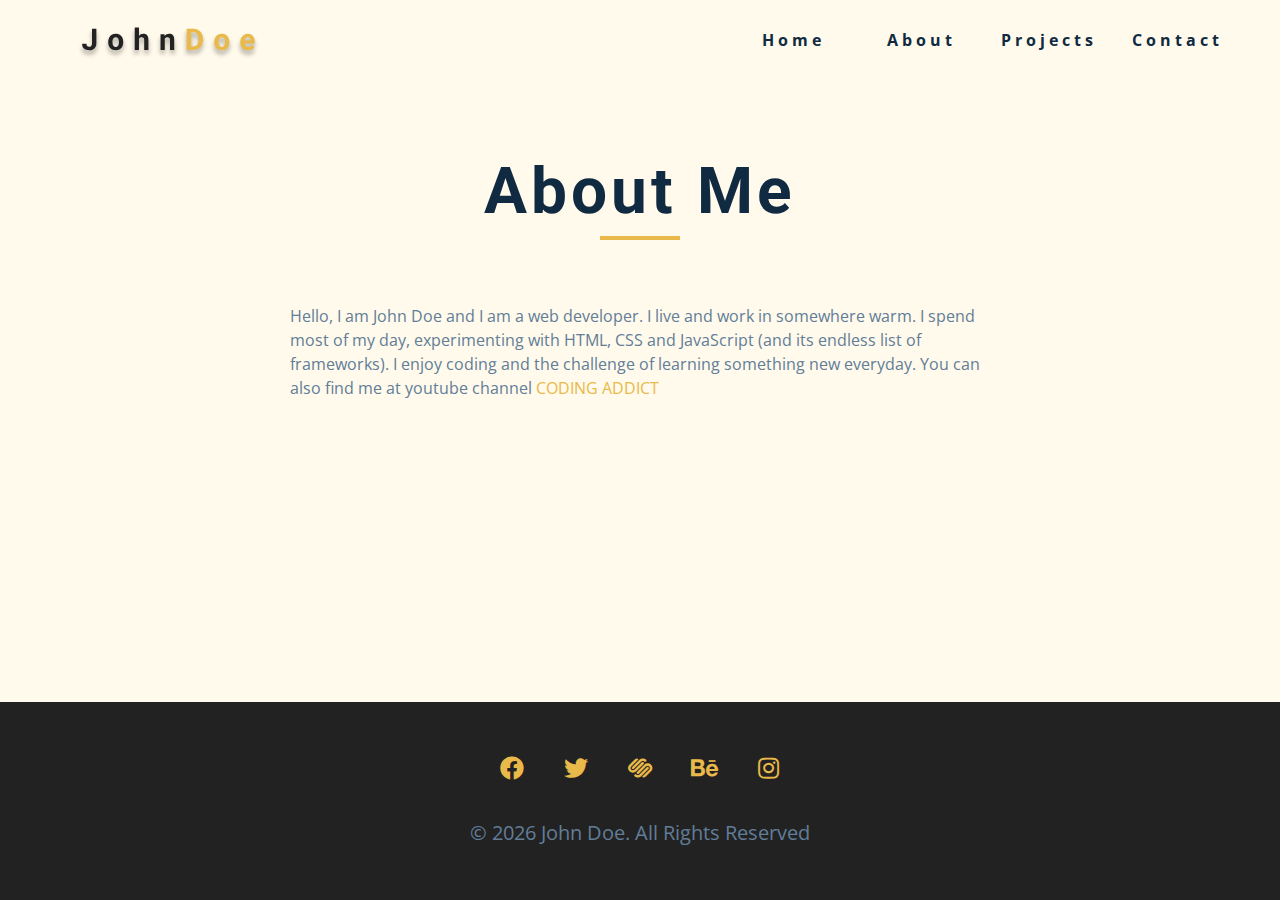
<file: about.html>
<!DOCTYPE html>
<html lang="en">

<head>
    <meta charset="UTF-8">
    <meta name="viewport" content="width=device-width, initial-scale=1.0">
    <title>John Doe Portfolio || About</title>

    <link rel="stylesheet" href="style.css">

    <link rel="shortcut icon" href="./favicon.ico" type="image/x-icon">

    <link href="https://fonts.googleapis.com/css?family=Open+Sans|Roboto:400,700&display=swap" rel="stylesheet">

    <link rel="stylesheet" href="./fontawesome-free-5.13.0-web/fontawesome-free-5.13.0-web/css/all.min.css">

</head>

<body>

        <!-- navbar -->
        
        <nav class="nav" id="nav">
            <div class="nav-center">
                <div class="nav-header">
                    <img src="./img/logo.svg" class="nav-logo" alt="nav-logo">
        
                    <button class="nav-btn" id="nav-btn">
                        <i class="fas fa-bars"></i>
                    </button>
                </div>
        
                <ul class="nav-links">
                    <li><a href="index.html">home</a></li>
                    <li><a href="about.html">about</a></li>
                    <li><a href="projects.html">projects</a></li>
                    <li><a href="contact.html">contact</a></li>
                </ul>
            </div>
        </nav>
        
        
        <!-- side-bar -->
        
        <aside class="sidebar" id="sidebar">
            <div>
        
                <button class="close-btn" id="close-btn">
                    <i class="fas fa-times"></i>
                </button>
        
                <ul class="sidebar-links">
                    <li><a href="index.html">home</a></li>
                    <li><a href="about.html">about</a></li>
                    <li><a href="projects.html">projects</a></li>
                    <li><a href="contact.html">contact</a></li>
                </ul>
        
                <ul class="social-icons">
                    <li>
                        <a href="https://www.google.com" class="social-icon">
                            <i class="fab fa-facebook"></i>
                        </a>
                    </li>
                    <li>
                        <a href="https://www.google.com" class="social-icon">
                            <i class="fab fa-twitter"></i>
                        </a>
                    </li>
                    <li>
                        <a href="https://www.google.com" class="social-icon">
                            <i class="fab fa-squarespace"></i>
                        </a>
                    </li>
                    <li>
                        <a href="https://www.google.com" class="social-icon">
                            <i class="fab fa-behance"></i>
                        </a>
                    </li>
                    <li>
                        <a href="https://www.google.com" class="social-icon">
                            <i class="fab fa-instagram"></i>
                        </a>
                    </li>
                </ul>
        
        
            </div>
        
        </aside>

        <!-- about me -->

    <section class="section single-page">
    
        <div class="section-title">
            <h1>about me</h1>
            <div class="underline"></div>
        </div>
    
        <div class="section-center page-info">
            <p>
                Hello, I am John Doe and I am a web developer. I live and work in
                somewhere warm. I spend most of my day, experimenting with HTML, CSS and
                JavaScript (and its endless list of frameworks). I enjoy coding and the
                challenge of learning something new everyday. You can also find me at youtube
                channel
                <a href="https://www.youtube.com/channel/UCMZFwxv5l-XtKi693qMJptA">coding addict</a>
    
            </p>
    
    
        </div>
    
    </section>

        
        <!-- footer -->
        
        <footer class="footer">
        
            <ul class="social-icons">
                <li>
                    <a href="https://www.google.com" class="social-icon">
                        <i class="fab fa-facebook"></i>
                    </a>
                </li>
                <li>
                    <a href="https://www.google.com" class="social-icon">
                        <i class="fab fa-twitter"></i>
                    </a>
                </li>
                <li>
                    <a href="https://www.google.com" class="social-icon">
                        <i class="fab fa-squarespace"></i>
                    </a>
                </li>
                <li>
                    <a href="https://www.google.com" class="social-icon">
                        <i class="fab fa-behance"></i>
                    </a>
                </li>
                <li>
                    <a href="https://www.google.com" class="social-icon">
                        <i class="fab fa-instagram"></i>
                    </a>
                </li>
            </ul>
        
        
        
            <p>&copy; <span id="date"></span> john doe. all rights reserved</p>
        
        
        </footer>
        
        
        
        
        
        <script src="app.js"></script>

</body>

</html>
</file>
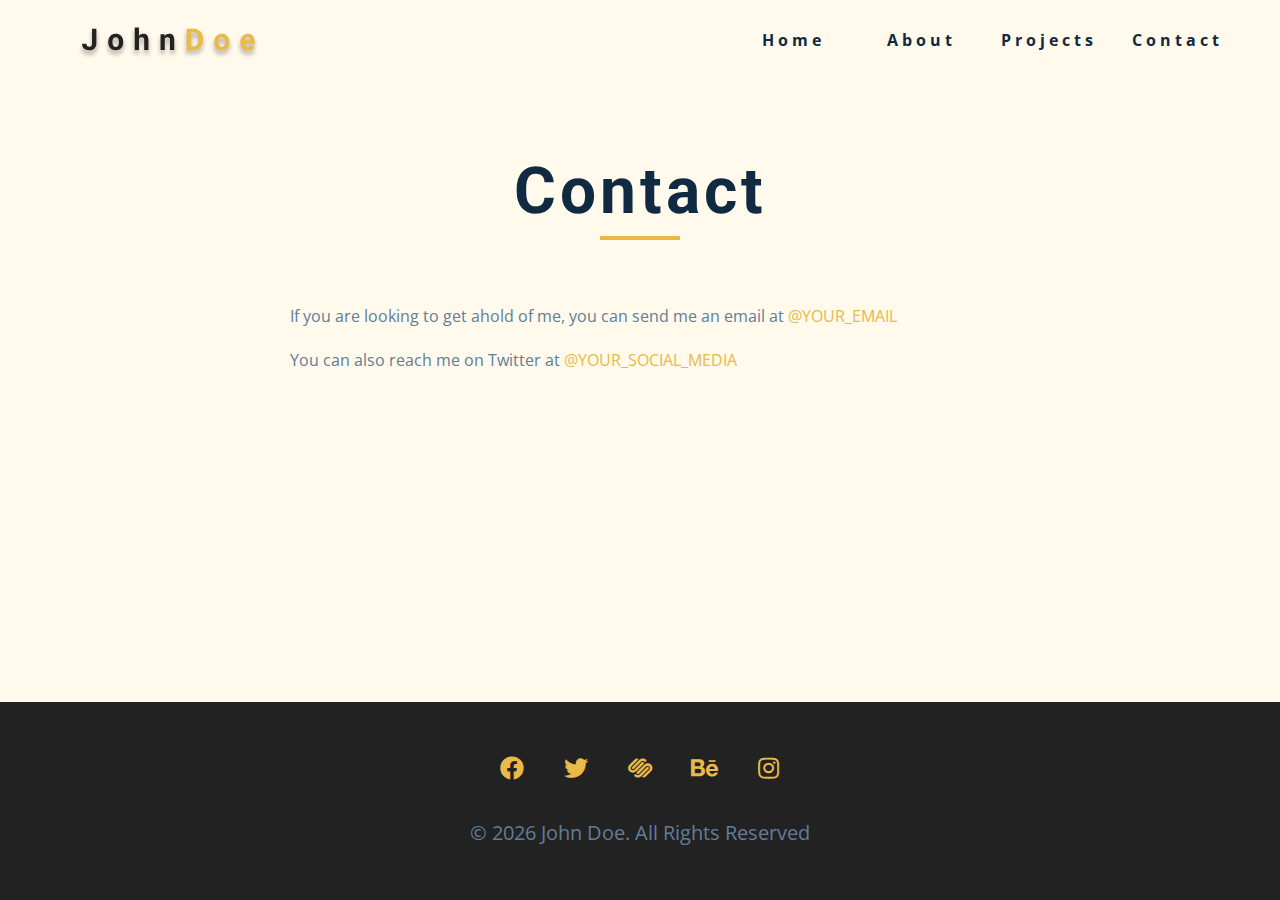
<file: contact.html>
<!DOCTYPE html>
<html lang="en">

<head>
    <meta charset="UTF-8">
    <meta name="viewport" content="width=device-width, initial-scale=1.0">
    <title>John Doe Portfolio || Contact</title>

    <link rel="stylesheet" href="style.css">

    <link rel="shortcut icon" href="./favicon.ico" type="image/x-icon">

    <link href="https://fonts.googleapis.com/css?family=Open+Sans|Roboto:400,700&display=swap" rel="stylesheet">

    <link rel="stylesheet" href="./fontawesome-free-5.13.0-web/fontawesome-free-5.13.0-web/css/all.min.css">

</head>

<body>

        <!-- navbar -->
        
        <nav class="nav" id="nav">
            <div class="nav-center">
                <div class="nav-header">
                    <img src="./img/logo.svg" class="nav-logo" alt="nav-logo">
        
                    <button class="nav-btn" id="nav-btn">
                        <i class="fas fa-bars"></i>
                    </button>
                </div>
        
                <ul class="nav-links">
                    <li><a href="index.html">home</a></li>
                    <li><a href="about.html">about</a></li>
                    <li><a href="projects.html">projects</a></li>
                    <li><a href="contact.html">contact</a></li>
                </ul>
            </div>
        </nav>
        
        
        <!-- side-bar -->
        
        <aside class="sidebar" id="sidebar">
            <div>
        
                <button class="close-btn" id="close-btn">
                    <i class="fas fa-times"></i>
                </button>
        
                <ul class="sidebar-links">
                    <li><a href="index.html">home</a></li>
                    <li><a href="about.html">about</a></li>
                    <li><a href="projects.html">projects</a></li>
                    <li><a href="contact.html">contact</a></li>
                </ul>
        
                <ul class="social-icons">
                    <li>
                        <a href="https://www.google.com" class="social-icon">
                            <i class="fab fa-facebook"></i>
                        </a>
                    </li>
                    <li>
                        <a href="https://www.google.com" class="social-icon">
                            <i class="fab fa-twitter"></i>
                        </a>
                    </li>
                    <li>
                        <a href="https://www.google.com" class="social-icon">
                            <i class="fab fa-squarespace"></i>
                        </a>
                    </li>
                    <li>
                        <a href="https://www.google.com" class="social-icon">
                            <i class="fab fa-behance"></i>
                        </a>
                    </li>
                    <li>
                        <a href="https://www.google.com" class="social-icon">
                            <i class="fab fa-instagram"></i>
                        </a>
                    </li>
                </ul>
        
        
            </div>
        
        </aside>

        <!-- contact -->

    <section class="section single-page">
    
        <div class="section-title">
            <h1>contact</h1>
            <div class="underline"></div>
        </div>
    
        <div class="section-center page-info">
            <p>
                If you are looking to get ahold of me, you can send me an email at
                <a href="mailto:email@email.com">@your_email</a>
            </p>
            <p>
                You can also reach me on Twitter at
                <a href="https://www.twitter.com">@your_social_media </a>
            </p>

    
        </div>
    
    </section>

        
        <!-- footer -->
        
        <footer class="footer">
        
            <ul class="social-icons">
                <li>
                    <a href="https://www.google.com" class="social-icon">
                        <i class="fab fa-facebook"></i>
                    </a>
                </li>
                <li>
                    <a href="https://www.google.com" class="social-icon">
                        <i class="fab fa-twitter"></i>
                    </a>
                </li>
                <li>
                    <a href="https://www.google.com" class="social-icon">
                        <i class="fab fa-squarespace"></i>
                    </a>
                </li>
                <li>
                    <a href="https://www.google.com" class="social-icon">
                        <i class="fab fa-behance"></i>
                    </a>
                </li>
                <li>
                    <a href="https://www.google.com" class="social-icon">
                        <i class="fab fa-instagram"></i>
                    </a>
                </li>
            </ul>
        
        
        
            <p>&copy; <span id="date"></span> john doe. all rights reserved</p>
        
        
        </footer>
        
        
        
        
        
        <script src="app.js"></script>

</body>

</html>
</file>
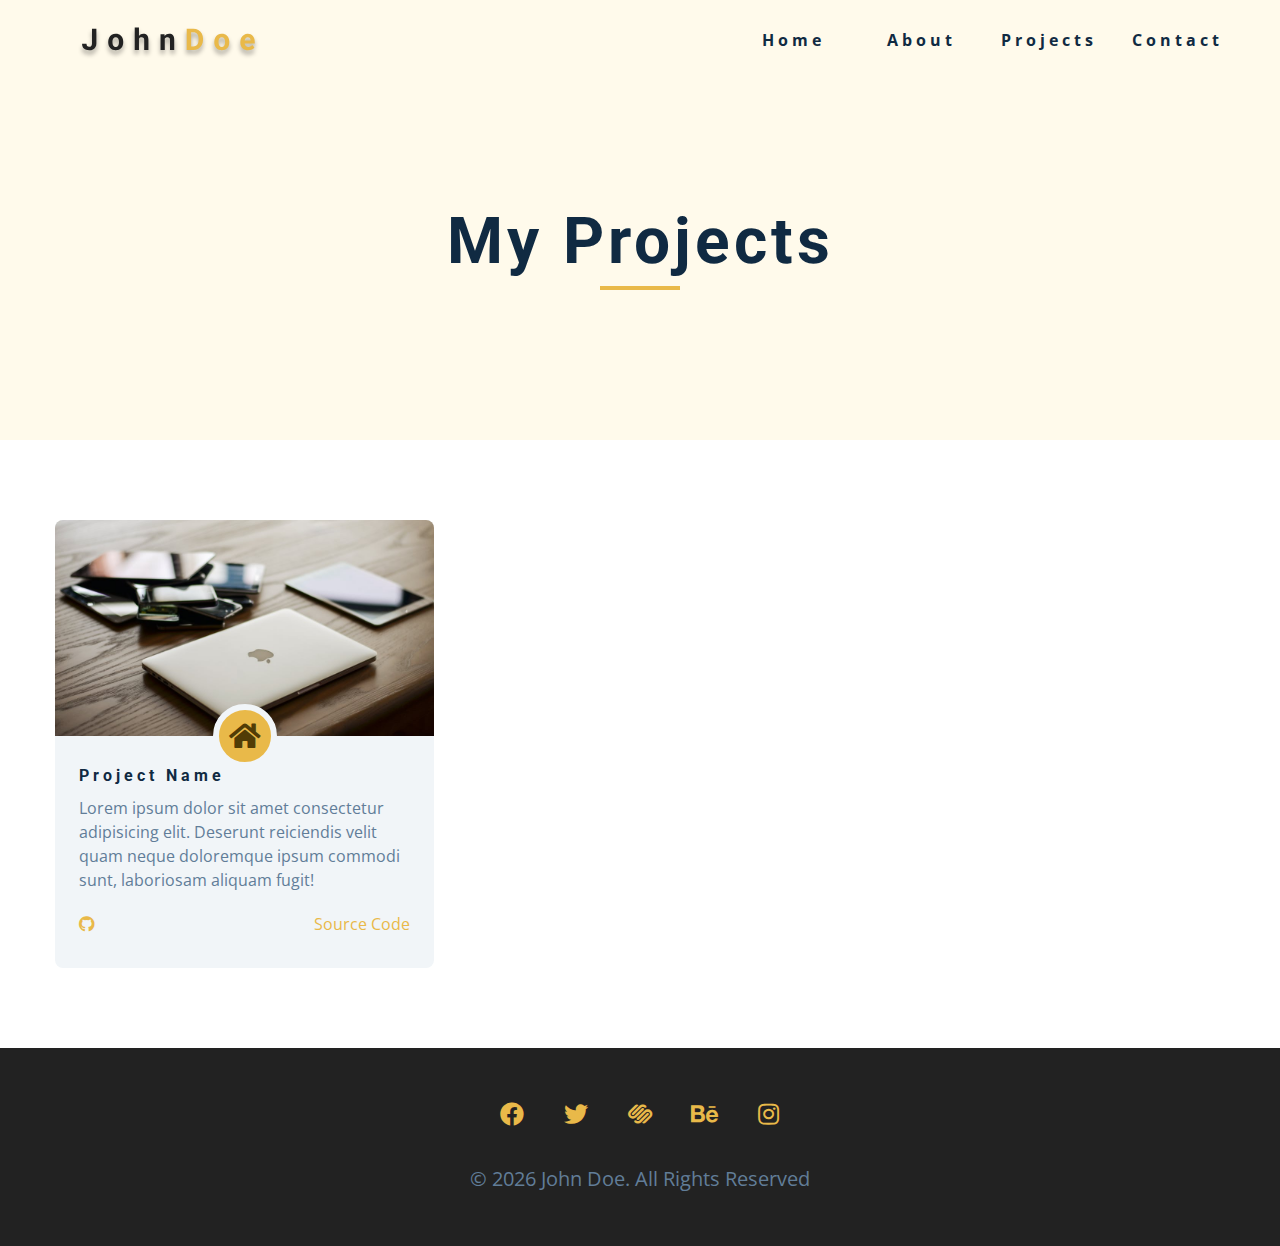
<file: projects.html>
<!DOCTYPE html>
<html lang="en">

<head>
    <meta charset="UTF-8">
    <meta name="viewport" content="width=device-width, initial-scale=1.0">
    <title>John Doe Portfolio || Projects</title>

    <link rel="stylesheet" href="style.css">

    <link rel="shortcut icon" href="./favicon.ico" type="image/x-icon">

    <link href="https://fonts.googleapis.com/css?family=Open+Sans|Roboto:400,700&display=swap" rel="stylesheet">

    <link rel="stylesheet" href="./fontawesome-free-5.13.0-web/fontawesome-free-5.13.0-web/css/all.min.css">

</head>

<body>

        <!-- navbar -->
        
        <nav class="nav" id="nav">
            <div class="nav-center">
                <div class="nav-header">
                    <img src="./img/logo.svg" class="nav-logo" alt="nav-logo">
        
                    <button class="nav-btn" id="nav-btn">
                        <i class="fas fa-bars"></i>
                    </button>
                </div>
        
                <ul class="nav-links">
                    <li><a href="index.html">home</a></li>
                    <li><a href="about.html">about</a></li>
                    <li><a href="projects.html">projects</a></li>
                    <li><a href="contact.html">contact</a></li>
                </ul>
            </div>
        </nav>
        
        
        <!-- side-bar -->
        
        <aside class="sidebar" id="sidebar">
            <div>
        
                <button class="close-btn" id="close-btn">
                    <i class="fas fa-times"></i>
                </button>
        
                <ul class="sidebar-links">
                    <li><a href="index.html">home</a></li>
                    <li><a href="about.html">about</a></li>
                    <li><a href="projects.html">projects</a></li>
                    <li><a href="contact.html">contact</a></li>
                </ul>
        
                <ul class="social-icons">
                    <li>
                        <a href="https://www.google.com" class="social-icon">
                            <i class="fab fa-facebook"></i>
                        </a>
                    </li>
                    <li>
                        <a href="https://www.google.com" class="social-icon">
                            <i class="fab fa-twitter"></i>
                        </a>
                    </li>
                    <li>
                        <a href="https://www.google.com" class="social-icon">
                            <i class="fab fa-squarespace"></i>
                        </a>
                    </li>
                    <li>
                        <a href="https://www.google.com" class="social-icon">
                            <i class="fab fa-behance"></i>
                        </a>
                    </li>
                    <li>
                        <a href="https://www.google.com" class="social-icon">
                            <i class="fab fa-instagram"></i>
                        </a>
                    </li>
                </ul>
        
        
            </div>
        
        </aside>

        <!-- projects page -->

        <header class="projects-hero">

            <div class="section-title">
                <h1>my projects</h1>
                <div class="underline"></div>
            </div>

        </header>

        <section class="section">

            <div class="section-center projects-page-center">

                <article class="single-project">

                    <div class="project-container">
                        <img src="./img/project-1.jpeg" alt="single project">

                        <a href="https://www.google.com" class="project-icon">
                            <i class="fas fa-home"></i>
                        </a>
                    </div>

                    <div class="project-details">
                        <h4>project name</h4>
                        <p>Lorem ipsum dolor sit amet consectetur adipisicing elit. Deserunt reiciendis velit quam neque doloremque ipsum commodi sunt, laboriosam aliquam fugit!</p>

                        <div class="project-footer">
                            <span><i class="fab fa-github"></i></span>

                            <a href="https://www.github.com">source code</a>

                        </div>

                    </div>

                </article>


            </div>


        </section>


        
        <!-- footer -->
        
        <footer class="footer">
        
            <ul class="social-icons">
                <li>
                    <a href="https://www.google.com" class="social-icon">
                        <i class="fab fa-facebook"></i>
                    </a>
                </li>
                <li>
                    <a href="https://www.google.com" class="social-icon">
                        <i class="fab fa-twitter"></i>
                    </a>
                </li>
                <li>
                    <a href="https://www.google.com" class="social-icon">
                        <i class="fab fa-squarespace"></i>
                    </a>
                </li>
                <li>
                    <a href="https://www.google.com" class="social-icon">
                        <i class="fab fa-behance"></i>
                    </a>
                </li>
                <li>
                    <a href="https://www.google.com" class="social-icon">
                        <i class="fab fa-instagram"></i>
                    </a>
                </li>
            </ul>
        
        
        
            <p>&copy; <span id="date"></span> john doe. all rights reserved</p>
        
        
        </footer>
        
        
        
        
        
        <script src="app.js"></script>

</body>

</html>
</file>
<file: style.css>
/* =========================
CSS Variables
========================= */

:root {
    /* dark shades of primary color*/
  --clr-primary-1: hsl(43, 86%, 17%);
  --clr-primary-2: hsl(43, 77%, 27%);
  --clr-primary-3: hsl(43, 72%, 37%);
  --clr-primary-4: hsl(42, 63%, 48%);
  /* primary/main color */
  --clr-primary-5: hsl(42, 78%, 60%);
  /* lighter shades of primary color */
  --clr-primary-6: hsl(43, 89%, 70%);
  --clr-primary-7: hsl(43, 90%, 76%);
  --clr-primary-8: hsl(45, 86%, 81%);
  --clr-primary-9: hsl(45, 90%, 88%);
  --clr-primary-10: hsl(45, 100%, 96%);
  /* darkest grey - used for headings */
  --clr-grey-1: hsl(209, 61%, 16%);
  --clr-grey-2: hsl(211, 39%, 23%);
  --clr-grey-3: hsl(209, 34%, 30%);
  --clr-grey-4: hsl(209, 28%, 39%);
  /* grey used for paragraphs */
  --clr-grey-5: hsl(210, 22%, 49%);
  --clr-grey-6: hsl(209, 23%, 60%);
  --clr-grey-7: hsl(211, 27%, 70%);
  --clr-grey-8: hsl(210, 31%, 80%);
  --clr-grey-9: hsl(212, 33%, 89%);
  --clr-grey-10: hsl(210, 36%, 96%);
  --clr-white: #fff;
  --ff-primary: "Roboto", sans-serif;
  --ff-secondary: "Open Sans", sans-serif;
  --spacing: 0.25rem;
  --radius: 0.5rem;
  --transition: all 0.3s linear;
  --light-shadow: 0 5px 15px rgba(0, 0, 0, 0.1);
  --dark-shadow: 0 5px 15px rgba(0, 0, 0, 0.2);
  --max-width: 1170px;
  }
  
  /* =========================
  Global Styles
  ========================= */
  
  *, ::after, ::before {
    margin: 0;
    padding: 0;
    box-sizing: border-box;
    
  }
  
  body {
    background: var(--clr-white);
    color: var(--clr-grey-1);
    font-family: var(--ff-secondary);
    font-size: 0.875rem;
    line-height: 1.5;
  }

  ul {
      list-style-type: none;
  }
  
  a {
    text-decoration: none;
  }
  
  /* img {
    width: 100%;
    display: block;
  } */

  img:not(.nav-logo) {
    width: 100%;
    display: block;
  }


  
  h1,
  h2,
  h3,
  h4 {
    letter-spacing: var(--spacing);
    text-transform: capitalize;
    line-height: 1.25;
    margin-bottom: 0.75rem;
    font-family: var(--ff-primary);
  }
  
  h1 {
    font-size: 3rem;
  }
  h2 {
    font-size: 2rem;
  }
  h3 {
    font-size: 1rem;
  }
  h4 {
    font-size: 0.875rem;
  }
  p {
    margin-bottom: 1.25rem;
    color: var(--clr-grey-5);
  }
  
  
  
  
  @media screen and (min-width: 800px) {
    body {
      font-size: 1rem;
    }
  
    h1,
    h2,
    h3,
    h4 {
      line-height: 1;
    }
  
    h1 {
      font-size: 4rem;
    }
    h2 {
      font-size: 2.5rem;
    }
    h3 {
      font-size: 1.75rem;
    }
    h4 {
      font-size: 1rem; 
    }
  }
  
  /* more of Global Styles */
  
  .btn {
      color: var(--clr-primary-1);
      background: var(--clr-primary-5);
      padding: 0.375rem 0.75rem;
      font-weight: 700;
      font-size: 0.875rem;
      letter-spacing: var(--spacing);
      text-transform: uppercase;
      border: 2px solid transparent;
      border-radius: var(--radius);
      cursor: pointer;
      box-shadow: 0 1px 3px rgba(0,0,0,0.2);
      display: inline-block;
      transition: var(--transition);
      -webkit-transition: var(--transition);
  }
  
  .btn:hover {
      color: var(--clr-primary-1);
      background-color: var(--clr-primary-7);
  
  }

  /* section */

  .section {
    padding: 5rem 0;

  }

  .section-center {
    width: 90vw;
    max-width: 1170px;
    margin: 0 auto;
  }

  @media screen and (min-width:992px) {
    .section-center {
      width: 95vw;
    }

  }

/* underline - as global style - added later */

  .underline {
    width: 5rem;
    height: 0.25rem;
    background: var(--clr-primary-5);
    margin-bottom: 1.25rem;
    margin-left: auto;
    margin-right: auto;
  }

  /* added while doing about section */

  .section-title {
    margin-bottom: 4rem;
    text-align: center;
  }

  /* added while working on services */

  .bg-grey {
    background: var(--clr-grey-10)
  }

/* navbar */

  .nav-links {
    display: none;
  }

  .nav {
    height: 5rem;
    padding: 1rem;
    display: grid;
    align-items: center;
    /* smooth scrolling when fixed */
    transition: var(--transition);
  }

  .nav-center {
    width: 100%;
    max-width: 1170px;
    margin: 0 auto;
  }

  .nav-header {
    display: grid;
    grid-template-columns: auto 1fr;
    align-items: center;

  }

  .nav-btn {
    background: transparent;
    border-color: transparent;
    color: var(--clr-primary-5);
    font-size: 2rem;
    justify-self: end;
    cursor: pointer;
  }

  @media screen and (min-width:768px) {
    .nav {
      background: var(--clr-primary-10);
    }

    .nav-btn {
      display: none;

    }

    .nav-links {
      display: grid;
      grid-template-columns: repeat(4, 1fr);
      -moz-column-gap: 2rem;
           column-gap: 2rem;
      justify-items: center;
      /* added later */
      justify-self: end;
    }

    .nav-links a {
      text-transform: capitalize;
      color: var(--clr-grey-1);
      font-weight: bold;
      letter-spacing: var(--spacing);
      transition: var(--transition);
    }

    .nav-links a:hover {
      color: var(--clr-primary-5);
    }

    .nav-center {
      display: grid;
      grid-template-columns: auto 1fr;
      align-items: center;
    }

  }

/* fixed navbar */
  
  .navbar-fixed {
    position: fixed;
    top: 0;
    left: 0;
    width: 100%;
    height: 5rem;
    z-index: 2;
    background: var(--clr-white);
    box-shadow: var(--light-shadow);
  }



/* sidebar */

  .sidebar {
    width: 100%;
    height: 100%;
    position: fixed;
    top: 0;
    left: 0;
    background: var(--clr-grey-10);
    display: grid;
    align-items: center;
    justify-items: center;
    /* place-items: center; */
    z-index: 4;
    transition: var(--transition);
    /* add later */
    transform: translateX(-100%);
  }
  
  .show-sidebar {
    transform: translateX(0);
  }



  .sidebar-links {
    text-align: center;

  }

  .sidebar-links a{
    font-size: 2rem;
    text-transform: capitalize;
    color: var(--clr-grey-5);
    letter-spacing: var(--spacing);
    transition: var(--transition);
    display: inline-block;
    margin-bottom: 1.5rem;
  }

  .sidebar-links a:hover {
    color: var(--clr-primary-5);
  }

  .social-icons {
    display: grid;
    grid-template-columns: repeat(5, 1fr);
    justify-items: center;
    width: 20rem;
    margin-top: 3rem;
  }

  .social-icon {
    font-size: 1.5rem;
    color: var(--clr-grey-1);
    transition: var(--transition);
  }

  .social-icon:hover {
    color: var(--clr-primary-5);
  }

  .close-btn {
    position: absolute;
    top: 1rem;
    right: 1rem;
    color: #bb2525;
    background: transparent;
    border: transparent;
    font-size: 3rem;
    cursor: pointer;
    transition: var(--transition);

  }

  .close-btn:hover {
    color: #e66b6b;
  }

/* hero */

  .hero .underline {
    margin-bottom: 0.5rem;
    margin-left: 0;
  }

  .hero-img {
    display: none;
  }

  .hero {
    background: var(--clr-primary-10);
  }

  .hero-center {
    min-height: calc(100vh - 5rem);
    display: grid;
    align-items: center;
    justify-items: center;
    /* place-items: center; */

  }

  .hero-info h4 {
    color: var(--clr-grey-5);
  }

  .hero-btn {
    margin-top: 1.25rem;
  }

  .hero-icons {
    justify-items: start;
  }

  @media screen and (min-width:992px) {
    .hero-img {
      display:block;
      /* added later */
      position: relative;
    }

    .hero-center {
      display: grid;
      grid-template-columns: 1fr 1fr;

    }

    /* .hero-photo {
      max-width: 25rem;
      max-height: 35rem;
      object-fit: cover;
      border-radius: var(--radius);
      position: relative;
    } */

    .hero-img::before, .about-img::before {
      content:"";
      position: absolute;
      width: 100%;
      height: 100%;
      border: 0.25rem solid var(--clr-primary-5);
      border-radius: var(--radius);
      top: 2rem;
      left: 2rem;
    }

  }

  /* .hero-photo is made as a global style while working on about section, becoz we want to use it for about-img */

  .hero-photo {
    max-width: 25rem;
    max-height: 35rem;
    -o-object-fit: cover;
       object-fit: cover;
    border-radius: var(--radius);
    /* added in the last */
    position: relative;

  }

/* about */

  .about-title {
    text-align: left;
    margin-bottom: 2rem;
  }

  .about-title .underline {
    margin-left: 0;
  }

  .about-center {
    display: grid;
    grid-template-columns: 1fr;
    row-gap: 3rem;
  }

  .about-img {
    justify-self: center;
  }

  @media screen and (min-width:992px) {

    .about-center {
      display: grid;
      grid-template-columns: 1fr 1fr;
      align-items: center;
  
    }

    /* grouping .about-img::before with .hero-img::before, to adopt the same styles */

    .about-img {
      position: relative;
    }

    /* to override the value */
    .about-img::before {
      left: -2rem;
    }

  }

/* services */

  /* add bg-grey to the global styles */


  .service {
    text-align: center;
    padding: 3rem 1.5rem;
    background: var(--clr-white);
    margin-bottom: 2rem;
    border-radius: var(--radius);
    transition: var(--transition);
  }

  .service-icon {
    font-size: 2rem;
    margin-bottom: 1.5rem;
    transition: var(--transition);
  }

  .service .underline {
    width: 3rem;
    height: 0.12rem;
    transition: var(--transition);
  }

  .service p {
    transition: var(--transition);
  }

  .service:hover {
    background: var(--clr-primary-5);
    color: var(--clr-white);
  }

  .service:hover p{
    color: var(--clr-white);
  }

  .service:hover .underline{
    background: var(--clr-white);
  }

  /* for smaller screen, use margin-bottom instead of display:grid>row gap for spacing btw two items. */

  @media screen and (min-width:676px) {

    .services-center {
      display: grid;
      grid-template-columns: 1fr 1fr;
      -moz-column-gap: 2rem;
           column-gap: 2rem;
    }

  }

  @media screen and (min-width:992px) {

    .services-center {
      display: grid;
      grid-template-columns: 1fr 1fr 1fr;
      -moz-column-gap: 2rem;
           column-gap: 2rem;
    }

  }

  
/* projects */

.section-title p {
  width: 85vw;
  max-width: 30rem;
  margin: 0 auto;
}

.project {
  position: relative;
  background: var(--clr-primary-5);
  border-radius: var(--radius);
  margin-bottom: 2rem;
}

.project-info {
  text-align: center;
  position: absolute;
  top: 50%;
  left: 50%;
  transform: translate(-50%,-50%);
  color: var(--clr-white);
  transition: var(--transition);
  /* default state */
  opacity: 0;

}

.project-info p {
  color: var(--clr-white);
  text-transform: capitalize;
}

.project:hover .project-info {
  opacity: 1;
}

.project-img {
  border-radius: var(--radius);
  height: 15rem;
  -o-object-fit: cover;
     object-fit: cover;
  transition: var(--transition);
}

.project:hover .project-img {
  opacity: 0.1;
}

.project::after {
  content:"";
  position: absolute;
  top: 0;
  left: 0;
  width: 100%;
  height: 100%;
  border: 0.25rem solid var(--clr-white);
  border-radius: var(--radius);
  transition: var(--transition);
  /* default state */
  opacity: 0;
}

.project:hover::after {
  opacity: 1;
  transform: scale(0.8);
}

@media screen and (min-width:676px) {
  .projects-center {
    display: grid;
    grid-template-columns: 1fr 1fr;
    -moz-column-gap: 2rem;
         column-gap: 2rem;

  }

}

@media screen and (min-width:992px) {
  .projects-center {
    display: grid;
    grid-template-columns: 1fr 1fr 1fr;
    -moz-column-gap: 2rem;
         column-gap: 2rem;

  }

}

@media screen and (min-width:1170px) {
  .projects-center {
    display:grid;
    grid-template-columns: [start] 1fr [col-1-end] 1fr [col-2-end] 1fr [end];
    grid-template-rows: [start] 200px [row-1-end] 200px [end];
    grid-template-areas: 
    "a b b"
    "a c d"
    ;

    /* added in the end: */
    gap:1rem;
  }

  
  /* using grid line numbers:
  
  .project-1 {
    grid-column: col-1-end/end;
    grid-row: start/row-1-end;
    
  }
  .project-2 {
    grid-column: start/col-1-end;
    grid-row: start/end;
  }
  .project-3 {
    grid-column: col-1-end/col-2-end;
    grid-row: row-1-end/end;
  }
  .project-4 {
    grid-column: col-2-end/end;
    grid-row: row-1-end/end;
  } */
  
  /* using grid areas: */
  
  .project-1 {
    grid-area: b
    
  }
  .project-2 {
    grid-area: a;
    
  }
  .project-3 {
    grid-area: c;
    
  }
  .project-4 {
    grid-area: d;
    
  }

  /* to solve the distorsion: */

  .project-img {
  height: 100%; 
  /* (becoz we previously gave a height of 15rem) */
  }

  .project {
  height: 100%;
  }

}

/* connect */

.connect {
  min-height: 40vh;
  padding: 10rem 0 5rem 0;
  margin: 5rem 0;
  position: relative;
}

.video-container {
  position: absolute;
  top: 0;
  left: 0;
  width: 100%;
  height: 100%;
  -o-object-fit: cover;
     object-fit: cover;
  /* added while working on .video-container */
  z-index: -2;
}

/* for the white overlay */
.connect::after {
  content: "";
  position: absolute;
  top: 0;
  left: 0;
  width: 100%;
  height: 100%;
  background: var(--clr-white);
  opacity: 0.7;
   /* added while working on .video-container */
  z-index: -1;
}

/* after putting overlay to the video, we cannot access to controls in video tag */

.video-banner {
  background: var(--clr-primary-10);
  padding: 3rem 5rem 12rem 5rem;
  text-align: center;
}

.connect {
  display: grid;
  align-items: center;
  justify-items: center;
}

.video-banner .section-title {
  margin-bottom: 2rem;
}

.video-text {
  max-width:30rem;
} 

/* clip-path codes */

.video-banner {
  -webkit-clip-path: polygon(0% 0%, 100% 0%, 100% 75%, 75% 75%, 75% 100%, 50% 75%, 0% 75%);
clip-path: polygon(0% 0%, 100% 0%, 100% 75%, 75% 75%, 75% 100%, 50% 75%, 0% 75%);
}

.connect {
  -webkit-clip-path: polygon(50% 0%, 100% 10%, 100% 90%, 50% 100%, 0 90%, 0 10%);
clip-path: polygon(50% 0%, 100% 10%, 100% 90%, 50% 100%, 0 90%, 0 10%);
}

/* skills */

.skills {
  background: var(--clr-primary-10);
}

    /* margins */

.skills h3 {
  margin: 1.5rem 0;
  color: var(--clr-primary-1);
}

.skill {
  margin-bottom: 1.25rem;
}

.skill p {
  margin-bottom: 0.5rem;
  text-transform: capitalize;
  color: var(--clr-primary-1);

}

    /* actual part */

.skill-container {
  background: var(--clr-white);
  width: 100%;
  height: 1.5rem;
  border-radius: var(--radius);
  position: relative;
}


.skill-value {
  background: var(--clr-primary-5);
  position: absolute;
  top: 0;
  left: 0;
  height: 100%;
  width: 50%;
  border-radius: var(--radius);
}

.value-70 {
  width: 70%;
}

.value-80 {
  width: 80%;
}

.skill-text {
  position: absolute;
  top:-2rem;
  left: 50%;
  /* to get it exactly to 50% */
  transform: translateX(-50%);
}

.skill-text-70 {
  left: 70%;

}

.skill-text-80 {
  left: 80%;

}

@media screen and (min-width:768px) {
  .skills-center {
    display: grid;
    grid-template-columns: 1fr 1fr;
    -moz-column-gap: 2rem;
         column-gap: 2rem;
  }

}

/* timeline */

.timeline-center {
  width: 80vw;
  max-width: 40rem;
}

.timeline-item {
  border-top: 2px dashed var(--clr-primary-5);
  margin: 0;
  padding: 4rem 2rem;
  position: relative;
}

.timeline-item p {
  margin-bottom: 0;
}

.timeline-item:nth-child(even) {
  border-left: 2px dashed var(--clr-primary-5);
  border-top-left-radius: 2rem;
  border-bottom-left-radius: 2rem;
  margin-right: 2rem;
  padding-right: 0;
}

.timeline-item:nth-child(odd) {
  border-right: 2px dashed var(--clr-primary-5);
  border-top-right-radius: 2rem;
  border-bottom-right-radius: 2rem;
  margin-left: 2rem;
  padding-left: 0;
}

.timeline-item:first-child {
  border-top: 0;
  border-top-left-radius: 0;
}

.timeline-item:last-child {
  border-bottom-left-radius: 0;
}

.number {
  position: absolute;
  top: 50%;
  

  width: 2rem;
  height: 2rem;
  border-radius: 50%;
  background: var(--clr-primary-5);
  color: var(--clr-primary-1);
  font-weight: bold;
  margin-bottom: 0;

  display: grid;
  place-items: center;
}

.timeline-item:nth-child(even) .number {
  left: 0;
  transform: translate(-50%,-50%);

}

.timeline-item:nth-child(odd) .number {
  right: 0;
  transform: translate(50%,-50%);
}

/* blog */

.blog {
  background: var(--clr-grey-10);
}

.card {
  height: 27rem;
  position: relative;
  perspective: 1500px;
}


.card-side {
  border-radius: var(--radius);
  transition: all 2s linear;
  -webkit-backface-visibility: hidden;
          backface-visibility: hidden;
  position: absolute;
  top: 0;
  left: 0;
  width: 100%;
  height: 100%;

  /* manual prefix - for iphone */

  -webkit-transform: translate3d(0,0,0);
  transform: translate3d(0,0,0);
  visibility: visible;

}

.card-front {
  background:var(--clr-white);
  
}
.card-back {
  background: var(--clr-primary-10);
  display: grid;
  place-items: center;
  transform: rotateY(180deg);
  
}

.card:hover .card-front {
  transform: rotateY(-180deg);
}

.card:hover .card-back {
  transform: rotateY(0deg);
}

/* rest of the styles */

.card-info {
  padding: 1rem 1.5rem;
}

.card-front img {
  height: 13rem;
  -o-object-fit: cover;
     object-fit: cover;
  border-top-left-radius: var(--radius) ;
  border-top-right-radius: var(--radius) ;
}

.card-footer img{
  width: 2rem;
  height: 2rem;
  border-radius: 50%;
  -o-object-fit: cover;
     object-fit: cover;
}

.card-footer {
  display: grid;
  grid-template-columns: auto 1fr;
  align-items: center;
}

.card-footer p{
  justify-self: end;
  margin-bottom: 0;
  text-transform: uppercase;
  font-size: 0.85rem;
  color: var(--clr-primary-5);

}

/* using minmax instead of media queries */

.blog-center {
  display: grid;
  grid-template-columns: repeat(auto-fill, minmax(379.33px,1fr));
  gap: 3rem 1rem;
}

/* (1170px-32px)/3 = 379.33px for 1rem col-gap */

.footer {
  background: #222;
  padding-bottom: 2rem;
  display: grid;
  place-items: center;
}

.footer .social-icons {
  margin-bottom: 2rem;
}

.footer .social-icon {
  color: var(--clr-primary-5);
}

.footer .social-icon:hover {
  color: var(--clr-primary-10);
}

.footer p{
  text-transform: capitalize;
  font-size: 1.25rem;
}

/* ABOUT & CONTACT PAGE related */

.single-page {
  background: var(--clr-primary-10);
  min-height: calc(100vh - 5rem - 198px);
}

.page-info {
  max-width: 700px;
}

.page-info a {
  color: var(--clr-primary-5);
  text-transform: uppercase;
  transition: var(--transition);
}

.page-info a:hover {
  color: var(--clr-primary-1);
}

/* PROJECTS PAGE related */

.projects-hero {
  height: 40vh;
  background: var(--clr-primary-10);
  display: grid;
  place-items: center;
}

.projects-hero .section-title {
  margin-bottom: 0;
}

.single-project {
  background: var(--clr-grey-10);
  border-radius: var(--radius);
}

.project-container img {
  border-top-left-radius: var(--radius);
  border-top-right-radius: var(--radius);
}

.project-container {
  position: relative;
}

.project-icon {
  position: absolute;
  bottom: 0;
  left: 50%;
  transform: translate(-50%,50%);

  width: 4rem;
  height: 4rem;
  background: var(--clr-primary-5);
  display: grid;
  place-items: center;
  border-radius: 50%;
  font-size: 1.75rem;
  color: var(--clr-primary-1);
  border: 0.375rem solid var(--clr-grey-10)

}

.project-details {
  padding: 2rem 1.5rem;
}

.project-footer {
  display: grid;
  grid-template-columns: 1fr 1fr;
  color: var(--clr-primary-5);

}

.project-footer a {
  color: var(--clr-primary-5);
  text-transform: capitalize;
  justify-self: end;
  transition: var(--transition);
}

.project-footer a:hover {
  color: var(--clr-primary-1);
}

.projects-page-center {
  display: grid;
  grid-template-columns: repeat(auto-fill, minmax(330px, 1fr));
  gap: 3rem 1rem;
}
</file>
